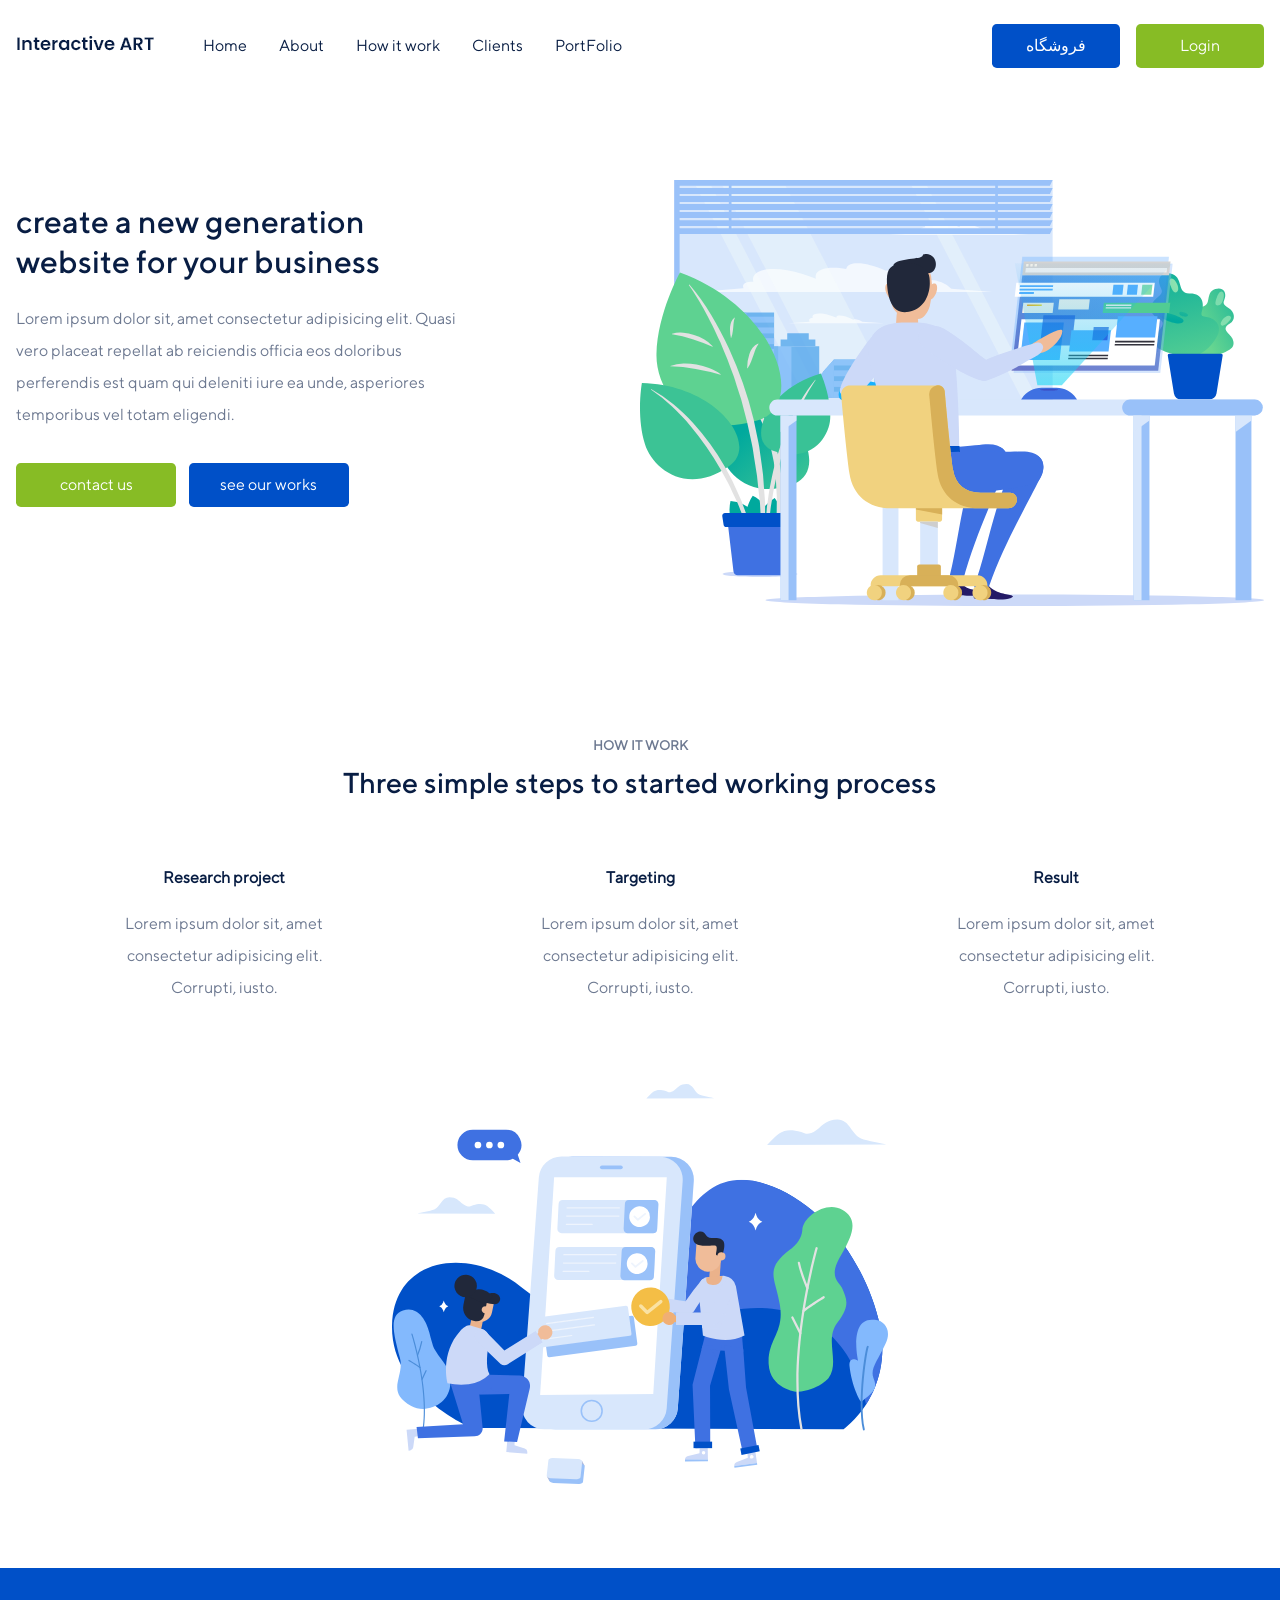
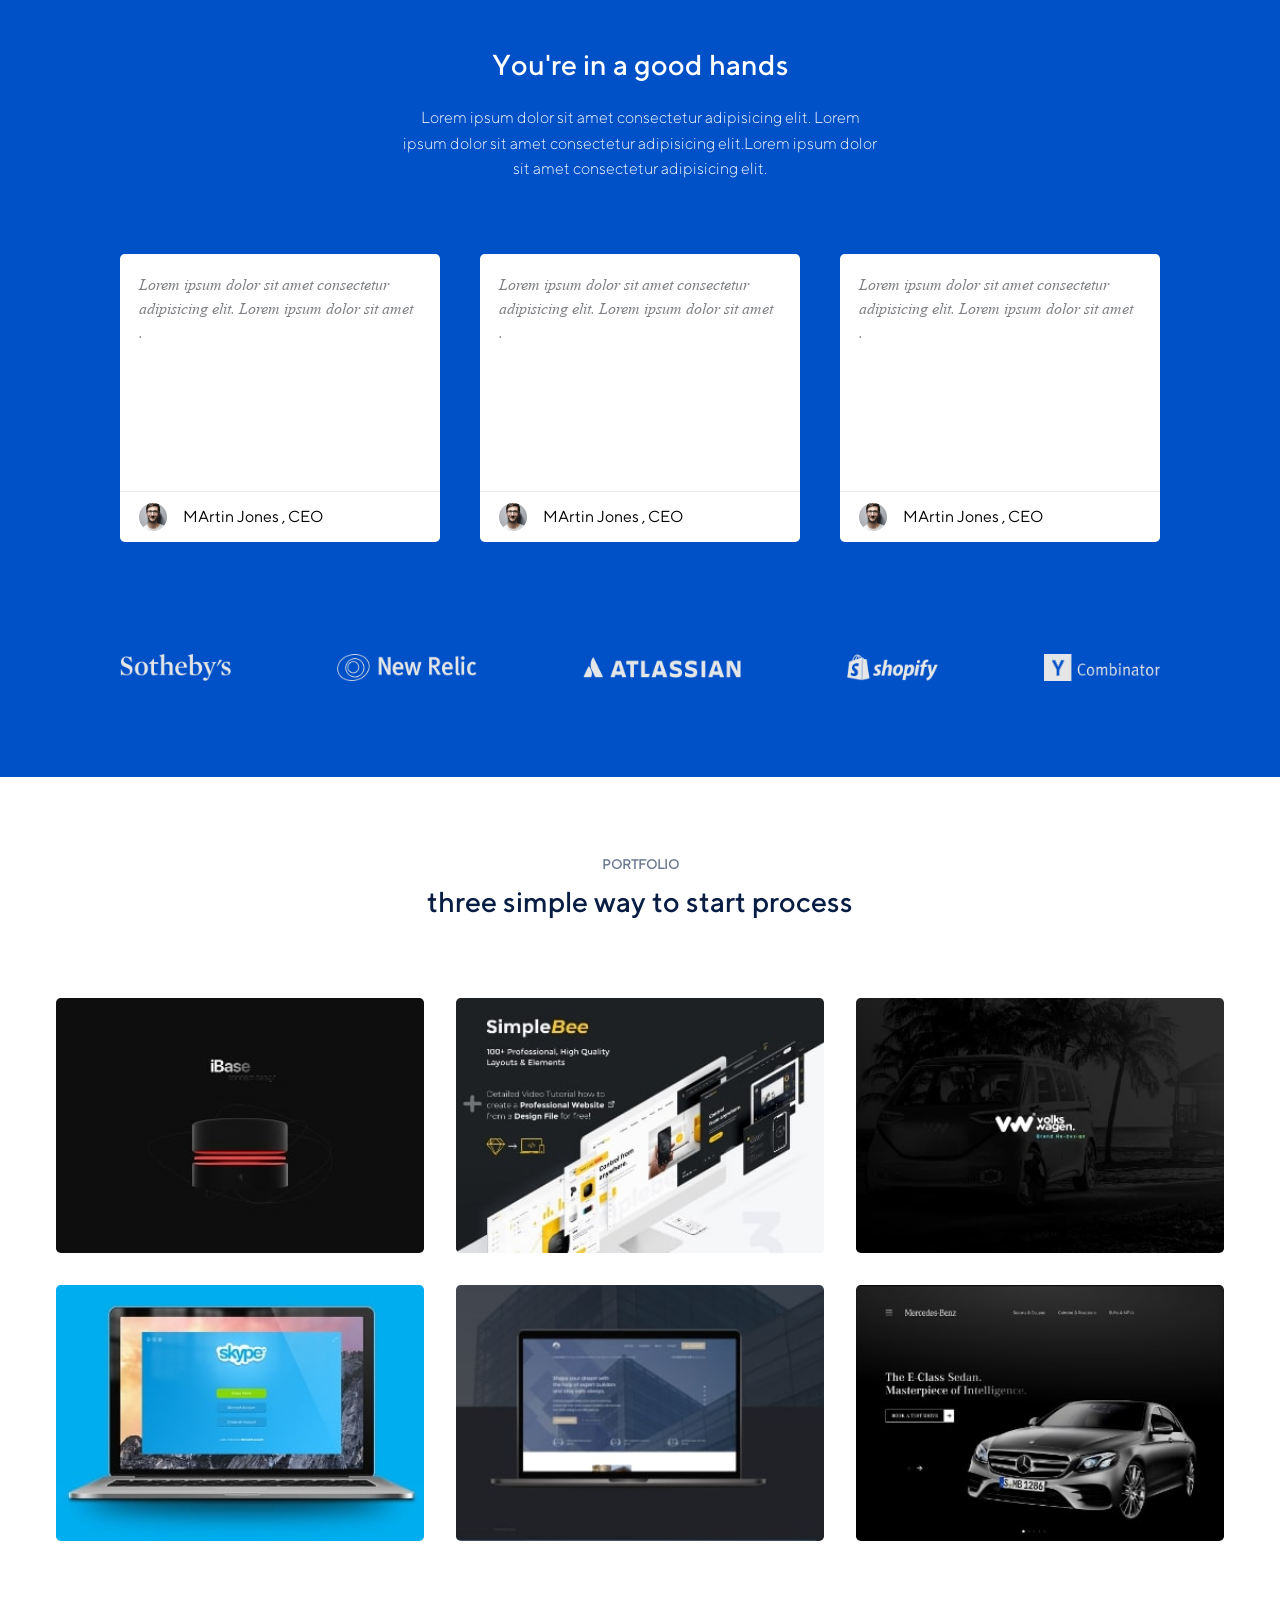
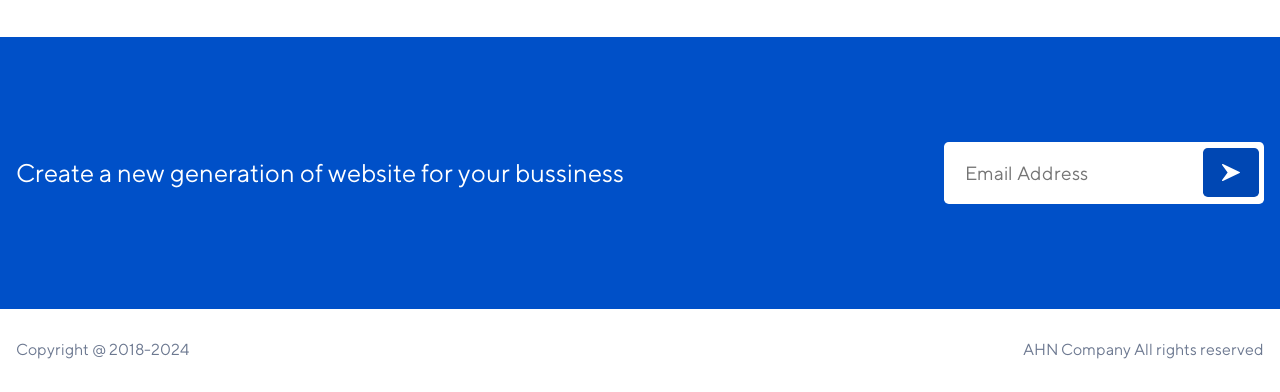
<file: site hosting/project/main page/index.html>
<!DOCTYPE html>
<html lang="en">
  <head>
    <meta charset="UTF-8" />
    <meta http-equiv="X-UA-Compatible" content="IE=edge" />
    <meta name="viewport" content="width=device-width, initial-scale=1.0" />
    <title>Project</title>
    <link
      rel="stylesheet"
      href="https://cdnjs.cloudflare.com/ajax/libs/font-awesome/5.15.3/css/all.min.css"
    />
    <link rel="stylesheet" href="./styles/app.css" />
  </head>
  <body>
    <header class="header">
      <div class="container">
        <section class="header_top">
          <nav class="nav">
            <div class="nav_logo">
              <img
                src="images/Interactive-ART.png"
                alt="logo"
                class="nav_logo__img"
              />
            </div>
            <ul class="menu">
              <li class="menu__item">
                <a class="menu__link" href="#">Home</a>
              </li>
              <li class="menu__item">
                <a class="menu__link" href="#">About</a>
              </li>
              <li class="menu__item">
                <a class="menu__link" href="#">How it work</a>
              </li>
              <li class="menu__item">
                <a class="menu__link" href="#">Clients</a>
              </li>
              <li class="menu__item">
                <a class="menu__link" href="#">PortFolio</a>
              </li>
            </ul>
          </nav>
          <div class="buttons">
            <a href="#" class="header__link">فروشگاه</a>
            <a
              href="../project/styles/loginPage/project.html"
              class="header__link"
              >Login</a
            >
          </div>

          <span class="header_icon"><i class="fa fa-bars"></i></span>
        </section>
        <section class="header_bottom">
          <div class="header_content">
            <div class="header_content__right">
              <div class="header_content__wrapper">
                <h1 class="header_content__title">
                  create a new generation website for your business
                </h1>
                <p class="header_content__text">
                  Lorem ipsum dolor sit, amet consectetur adipisicing elit.
                  Quasi vero placeat repellat ab reiciendis officia eos
                  doloribus perferendis est quam qui deleniti iure ea unde,
                  asperiores temporibus vel totam eligendi.
                </p>
                <div class="header_content__links">
                  <a href="#" class="header_content__link">contact us</a>
                  <a href="#" class="header_content__link">see our works</a>
                </div>
              </div>
            </div>
            <div class="header_content__left">
              <img
                src="./images/header-img.svg"
                alt="header"
                class="header_content__img"
              />
            </div>
          </div>
        </section>
      </div>
    </header>

    <main class="main">
      <section class="work">
        <div class="container">
          <h5 class="work_text">How It Work</h5>
          <h2 class="work_title">
            Three simple steps to started working process
          </h2>
          <div class="works_content">
            <div class="works_content_item">
              <h4 class="works_content__title">Research project</h4>
              <p class="works_content__text">
                Lorem ipsum dolor sit, amet consectetur adipisicing elit.
                Corrupti, iusto.
              </p>
            </div>
            <div class="works_content_item">
              <h4 class="works_content__title">Targeting</h4>
              <p class="works_content__text">
                Lorem ipsum dolor sit, amet consectetur adipisicing elit.
                Corrupti, iusto.
              </p>
            </div>
            <div class="works_content_item">
              <h4 class="works_content__title">Result</h4>
              <p class="works_content__text">
                Lorem ipsum dolor sit, amet consectetur adipisicing elit.
                Corrupti, iusto.
              </p>
            </div>
          </div>
          <div class="works_img_container">
            <img src="./images/main-img.svg" alt="works" class="Works_img" />
          </div>
        </div>
      </section>

      <section class="person_comments">
        <div class="container">
          <h2 class="person_comments_title">You're in a good hands</h2>
          <p class="person_comments_text">
            Lorem ipsum dolor sit amet consectetur adipisicing elit. Lorem ipsum
            dolor sit amet consectetur adipisicing elit.Lorem ipsum dolor sit
            amet consectetur adipisicing elit.
          </p>
          <div class="comments_container">
            <div class="comments">
              <div class="comment">
                <div class="comment_content">
                  <p class="comment_body">
                    Lorem ipsum dolor sit amet consectetur adipisicing elit.
                    Lorem ipsum dolor sit amet .
                  </p>
                </div>
                <div class="comment_infos">
                  <img
                    src="./images/person-1.png"
                    alt="person1"
                    class="comment_person_info_img"
                  />
                  <p class="comment_person_info">MArtin Jones , CEO</p>
                </div>
              </div>
              <div class="comment">
                <div class="comment_content">
                  <p class="comment_body">
                    Lorem ipsum dolor sit amet consectetur adipisicing elit.
                    Lorem ipsum dolor sit amet .
                  </p>
                </div>
                <div class="comment_infos">
                  <img
                    src="./images/person-1.png"
                    alt="person1"
                    class="comment_person_info_img"
                  />
                  <p class="comment_person_info">MArtin Jones , CEO</p>
                </div>
              </div>
              <div class="comment">
                <div class="comment_content">
                  <p class="comment_body">
                    Lorem ipsum dolor sit amet consectetur adipisicing elit.
                    Lorem ipsum dolor sit amet .
                  </p>
                </div>
                <div class="comment_infos">
                  <img
                    src="./images/person-1.png"
                    alt="person1"
                    class="comment_person_info_img"
                  />
                  <p class="comment_person_info">MArtin Jones , CEO</p>
                </div>
              </div>
            </div>
            <div class="companies">
              <img src="./images/logo-1.svg" alt="logo" class="companies_img" />
              <img src="./images/logo-2.svg" alt="logo" class="companies_img" />
              <img src="./images/logo-3.svg" alt="logo" class="companies_img" />
              <img src="./images/logo-4.svg" alt="logo" class="companies_img" />
              <img src="./images/logo-5.svg" alt="logo" class="companies_img" />
            </div>
          </div>
        </div>
      </section>

      <section class="portfolio">
        <div class="container">
          <h5 class="portfolio_text">portfolio</h5>
          <h2 class="portfolio_tilte">three simple way to start process</h2>
          <div class="portfolio_images_container">
            <div class="portfolio_img_container">
              <img
                src="./images/portfolio-2.jpg"
                alt="portfolio"
                class="portfolio_img"
              />
            </div>
            <div class="portfolio_img_container">
              <img
                src="./images/portfolio-3.jpg"
                alt="portfolio"
                class="portfolio_img"
              />
            </div>
            <div class="portfolio_img_container">
              <img
                src="./images/portfolio-4.jpg"
                alt="portfolio"
                class="portfolio_img"
              />
            </div>
            <div class="portfolio_img_container">
              <img
                src="./images/portfolio-5.jpg"
                alt="portfolio"
                class="portfolio_img"
              />
            </div>
            <div class="portfolio_img_container">
              <img
                src="./images/portfolio-6.jpg"
                alt="portfolio"
                class="portfolio_img"
              />
            </div>
            <div class="portfolio_img_container">
              <img
                src="./images/portfolio-1.jpg"
                alt="portfolio"
                class="portfolio_img"
              />
            </div>
          </div>
        </div>
      </section>
    </main>

    <footer>
      <section class="newsletter_box">
        <div class="container">
          <div class="newsletter__wrapper">
            <h3 class="newsletter__title">
              Create a new generation of website for your bussiness
            </h3>
            <div class="newsletter__email_box">
              <input
                type="text"
                class="newsletter__email_input"
                placeholder="Email Address"
              />
              <button class="newsletter__email_btn">
                <img src="images/right-arrow.svg" />
              </button>
            </div>
          </div>
        </div>
      </section>
      <section class="copy_right">
        <div class="container">
          <div class="copy_right_wrapper">
            <p class="copy_right_text">Copyright @ 2018-2024</p>
            <p class="copy_right_text">AHN Company All rights reserved</p>
          </div>
        </div>
      </section>
    </footer>
    <script src="scripts/app.js"></script>
  </body>
</html>
</file>
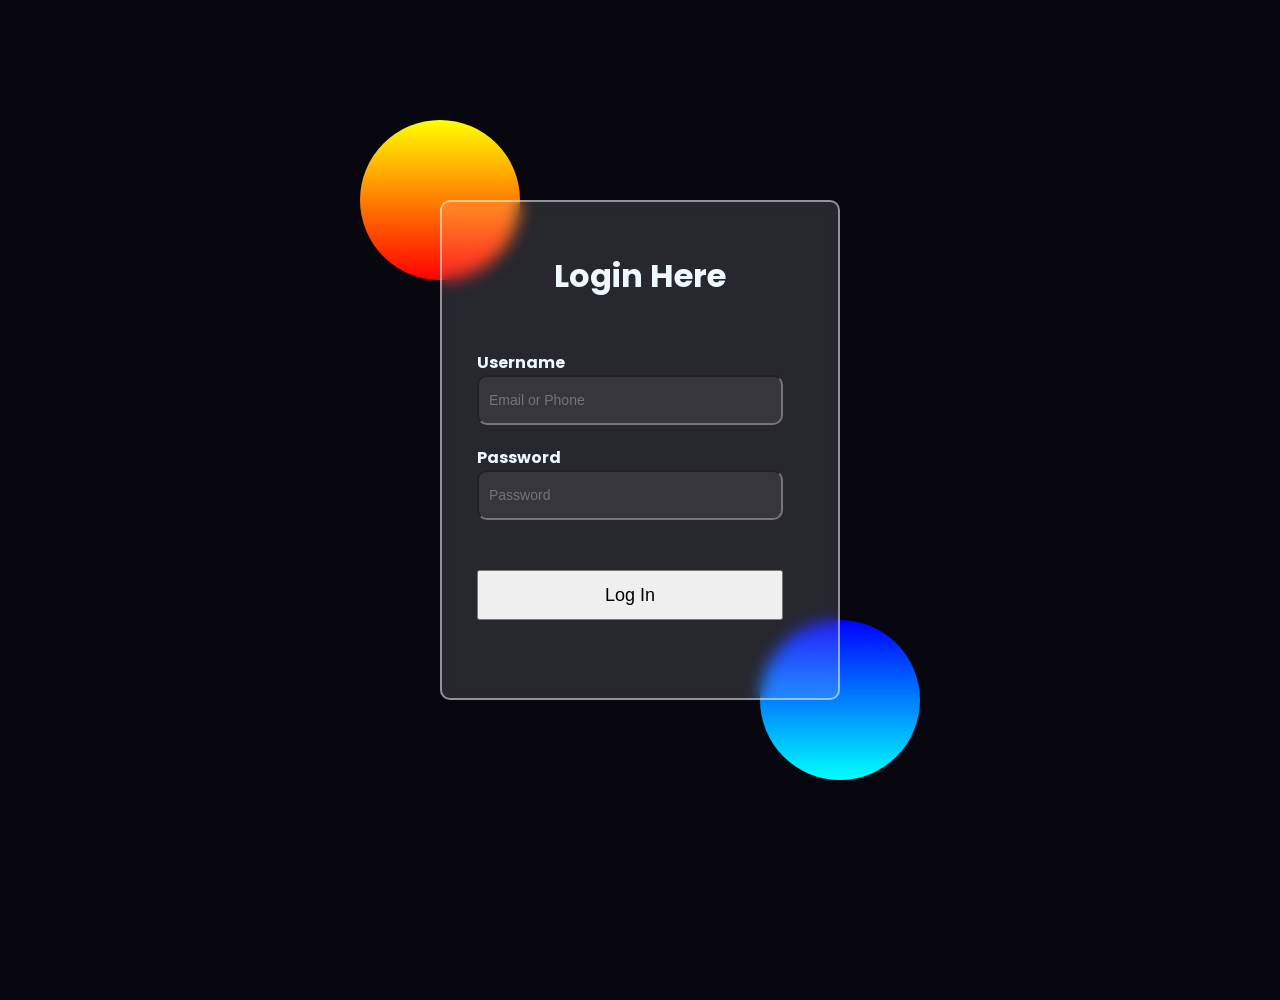
<file: site hosting/project/loginPage/project.html>
<!DOCTYPE html>
<html lang="en">
  <head>
    <meta charset="UTF-8" />
    <meta http-equiv="X-UA-Compatible" content="IE=edge" />
    <meta name="viewport" content="width=device-width, initial-scale=1.0" />
    <link rel="preconnect" href="https://fonts.googleapis.com" />
    <link rel="preconnect" href="https://fonts.gstatic.com" crossorigin />
    <link
      href="https://fonts.googleapis.com/css2?family=Poppins:ital,wght@0,100;0,200;0,300;0,400;0,500;0,600;0,700;0,800;0,900;1,100;1,200;1,300;1,400;1,500;1,600;1,700;1,800;1,900&display=swap"
      rel="stylesheet"
    />
    <link rel="stylesheet" href="./styles/project.css" />
    <title>Document</title>
  </head>
  <body>
    <div class="container">
      <form class="form1"></form>
      <form class="form" action="">
        <h1 class="login">Login Here</h1>
        <div class="login-width">
          <h4>Username</h4>
          <input type="text" required placeholder="Email or Phone" />

          <h4>Password</h4>
          <input type="password" required placeholder="Password" />

          <button class="but1">Log In</button>
        </div>
      </form>
    </div>
  </body>
</html>
</file>
<file: site hosting/project/main page/styles/app.css>
/* App Fonts */

@font-face {
  font-family: "TTNorms";
  src: url("../fonts/TTNorms-Regular.otf") format("openType");
}
@font-face {
  font-family: "TTNorms Medium";
  src: url("../fonts/TTNorms-Medium.otf") format("openType");
}
@font-face {
  font-family: "TTNorms Light";
  src: url("../fonts/TTNorms-Light.otf") format("openType");
}

@font-face {
  font-family: "Times Roman Italic";
  src: url("../fonts/Times-new-roman-italic.ttf") format("truetype");
}

/* Normalize Css */

html {
  line-height: 1.15;
  -webkit-text-size-adjust: 100%;
}

body {
  margin: 0;
}

main {
  display: block;
}

h1 {
  font-size: 2em;
  margin: 0.67em 0;
}

hr {
  box-sizing: content-box;
  height: 0;
  overflow: visible;
}

pre {
  font-family: monospace, monospace;
  font-size: 1em;
}

a {
  background-color: transparent;
}

abbr[title] {
  border-bottom: none;
  text-decoration: underline;
  text-decoration: underline dotted;
}

b,
strong {
  font-weight: bolder;
}

code,
kbd,
samp {
  font-family: monospace, monospace;
  font-size: 1em;
}

small {
  font-size: 80%;
}

sub,
sup {
  font-size: 75%;
  line-height: 0;
  position: relative;
  vertical-align: baseline;
}

sub {
  bottom: -0.25em;
}

sup {
  top: -0.5em;
}

img {
  border-style: none;
}

button,
input,
optgroup,
select,
textarea {
  font-family: inherit;
  font-size: 100%;
  line-height: 1.15;
  margin: 0;
}

button,
input {
  overflow: visible;
}

button,
select {
  text-transform: none;
}

button,
[type="button"],
[type="reset"],
[type="submit"] {
  -webkit-appearance: button;
}

button::-moz-focus-inner,
[type="button"]::-moz-focus-inner,
[type="reset"]::-moz-focus-inner,
[type="submit"]::-moz-focus-inner {
  border-style: none;
  padding: 0;
}

button:-moz-focusring,
[type="button"]:-moz-focusring,
[type="reset"]:-moz-focusring,
[type="submit"]:-moz-focusring {
  outline: 1px dotted ButtonText;
}

fieldset {
  padding: 0.35em 0.75em 0.625em;
}

legend {
  box-sizing: border-box;
  color: inherit;
  display: table;
  max-width: 100%;
  padding: 0; /* 3 */
  white-space: normal;
}

progress {
  vertical-align: baseline;
}

textarea {
  overflow: auto;
}

[type="checkbox"],
[type="radio"] {
  box-sizing: border-box;
  padding: 0;
}

[type="number"]::-webkit-inner-spin-button,
[type="number"]::-webkit-outer-spin-button {
  height: auto;
}

[type="search"] {
  -webkit-appearance: textfield;
  outline-offset: -2px;
}

[type="search"]::-webkit-search-decoration {
  -webkit-appearance: none;
}

::-webkit-file-upload-button {
  -webkit-appearance: button;
  font: inherit;
}

details {
  display: block;
}

summary {
  display: list-item;
}

template {
  display: none;
}

[hidden] {
  display: none;
}

/* Start Project */

html {
  box-sizing: border-box;
}

*,
*:before,
*:after {
  box-sizing: inherit;
}

body {
  font-family: "TTNorms";
}

.container {
  max-width: 80rem;
  margin-right: auto;
  margin-left: auto;
  padding-right: 1rem;
  padding-left: 1rem;
}
/*header*/

.header {
}
.header_top {
  display: flex;
  justify-content: space-between;
  align-items: center;
  padding: 1.5rem 0;
}
.nav {
  display: flex;
  align-items: center;
}
.nav_logo {
  margin-right: 2rem;
}
.nav_logo__img {
}
.menu {
  margin: 0;
  padding-left: 0;
  list-style-type: none;
  display: flex;
}
.menu__item {
  padding: 0 1rem;
}
.menu__link {
  text-decoration: none;
  color: #081d43;
}
.buttons {
  display: flex;
}
.header__link {
  text-decoration: none;
  min-width: 8rem;
  padding: 0.8rem 1.5rem;
  background-color: #0050c8;
  border-radius: 0.3rem;
  color: #fff;
  margin-left: 1rem;
  display: block;
  text-align: center;
}
.header__link:nth-child(2) {
  background-color: #87bc25;
}
.header_icon {
  display: none;
  font-size: 1.6rem;
  cursor: pointer;
}
/* styling header bottom */
.header_bottom {
  margin-top: 5.5rem;
}
.header_content {
  display: flex;
}
.header_content__wrapper {
  max-width: 28rem;
}
.header_content__right {
  flex-basis: 50%;
}
.header_content__left {
  flex-basis: 50%;
}
.header_content__title {
  font-family: "TTNorms medium";
  color: #081d43;
  font-weight: normal;
  line-height: 2.5rem;
}
.header_content__text {
  color: #6c7890;
  line-height: 2rem;
  text-justify: auto;
}
.header_content__links {
  display: flex;
  margin-top: 2rem;
}
.header_content__link {
  text-decoration: none;
  padding: 0.8rem 1.5rem;
  background-color: #0050c8;
  border-radius: 0.3rem;
  color: #fff;
  display: block;
  width: 10rem;

  margin-right: 0.8rem;
  text-align: center;
}
.header_content__link:nth-child(1) {
  background-color: #87bc25;
}
.header_content__img {
  width: 100%;
}
/*start coding top main*/

.main {
  padding-top: 3rem;
}
.work {
  text-align: center;
  padding: 5rem 0;
}
.work_text {
  color: #6c7890;
  margin-bottom: 0;
  margin-top: 0;
  text-transform: uppercase;
}
.work_title {
  margin-top: 0.8rem;
  color: #081d43;
  font-family: "TTNorms Medium";
  font-weight: normal;
  font-size: 1.8rem;
}
.works_content {
  display: flex;
  justify-content: space-around;
  margin-top: 3rem;
  margin-bottom: 3rem;
  flex-wrap: wrap;
}
.works_content_item {
  /* box-shadow: 1px 1px 1px #6c7890; */
  flex-basis: 16rem;
  flex-shrink: 0;
  margin-bottom: 1rem;
}
.works_content__title {
  color: #081d43;
}
.works_content__text {
  max-width: 16rem;
  color: #6c7890;
  line-height: 2rem;
}
.works_img_container {
  max-width: 31rem;
  margin: 0 auto;
}
.Works_img {
  width: 100%;
}

/*styling comment section*/
.person_comments {
  background-color: #0050c8;
  color: #fff;
  text-align: center;
  padding: 5rem 0;
}
.person_comments_title {
  font-family: "TTNorms Medium";
  font-weight: normal;
  margin-top: 0;
  font-size: 1.8rem;
}
.person_comments_text {
  font-family: "TTNorms Light";
  max-width: 30rem;
  margin: 0 auto;
  line-height: 1.6rem;
}
.comments_container {
  margin: 3.5rem auto 0 auto;
  /*max-width: 70rem; فاصله بین باکس ها زیاده باید کمترش کنیم */
  max-width: 67rem;
}
.comments {
  display: flex;
  justify-content: space-between;
}
.comment {
  background-color: #fff;
  margin: 1rem;
  border-radius: 0.3rem;
  display: flex;
  flex-direction: column;
  justify-content: space-between;
  /*height: 17rem; --> با تغییر ارتفاع اینفو میزنه بیرون . باید مینیموم ارتفاع بدیم که هیچ وقت از این کمتر نشه*/
  min-height: 18rem;
  flex-basis: 20rem; /*برای عرض دادن به کامنت باکس */
}

.comment_content {
  padding: 1.2rem;
  text-align: left;
}
.comment_body {
  font-family: "Times Roman Italic";
  color: #7e8085;
  line-height: 1.5rem;
  margin: 0;
}
.comment_infos {
  display: flex;
  border-top: 1px solid #e8ebef;
  padding: 0.7rem 1.2rem;
  align-items: center;
}
.comment_person_info_img {
  margin-right: 1rem;
}
.comment_person_info {
  margin: 0;
  color: #000;
}

.companies {
  display: flex;
  align-items: center;
  justify-content: space-between;
  flex-wrap: wrap;
  margin-top: 5rem;
}
.companies_img {
  display: block;
  margin: 1rem;
}

/*portfolio */

.portfolio {
  text-align: center;
  padding: 5rem 0;
}
.portfolio_text {
  color: #6c7890;
  margin-bottom: 0;
  text-transform: uppercase;
  margin-top: 0;
}
.portfolio_tilte {
  color: #081d43;
  font-family: "TTNorms Medium";
  font-weight: normal;
  font-size: 1.8rem;
  margin-bottom: 4rem;
  margin-top: 0.8rem;
}
.portfolio_images_container {
  display: flex;
  flex-wrap: wrap;
  justify-content: center;
}

.portfolio_img_container {
  flex-basis: 23rem;
  margin: 1rem;
  border-radius: 0.3rem;
  overflow: hidden;
}
.portfolio_img {
  width: 100%;
  height: 100%;
  object-fit: cover;
}

/*newsletter footer*/

.newsletter_box {
  background-color: #0050c8;
  color: #fff;
  padding: 6rem 0;
}
.newsletter__wrapper {
  display: flex;
  justify-content: space-between;
  align-items: center;
}
.newsletter__title {
  font-family: "TTNorms";
  font-weight: normal;
  font-size: 1.6rem;
}
.newsletter__email_box {
  background-color: #fff;
  display: flex;
  flex-basis: 20rem;
  justify-content: space-between;
  align-items: center;
  width: 20rem;
  padding: 0.4rem 0.3rem 0.4rem 1.2rem;
  border-radius: 0.3rem;
}
.newsletter__email_input {
  border: none;
  outline: none;
  font-size: 1.2rem;
  width: 100%;
}
.newsletter__email_btn {
  border: none;
  outline: none;
  border-radius: 0.3rem;
  width: 3.5rem;
  background-color: #0047b3;
  display: flex;
  justify-content: center;
  padding: 1rem 1.5rem;
}

/*copy right*/
.copy_right {
  color: #6c7890;
  padding: 1rem 0;
}
.copy_right_wrapper {
  display: flex;
  justify-content: space-between;
  align-items: center;
  flex-wrap: wrap;
}

.copy_right_text {
}
.copy_right_text {
}

/* Project Responsive */

@media only screen and (max-width: 1200px) {
  .container {
    max-width: 960px;
  }
  .portfolio_img_container {
    flex-basis: 27rem;
  }
  .newsletter__title {
    font-size: 1.4rem;
  }
}
@media only screen and (max-width: 992px) {
  .container {
    max-width: 720px;
  }
  .header__link {
    display: none;
  }
  .header_content {
    flex-direction: column-reverse;
  }
  .header_bottom {
    margin-top: 3rem;
  }
  .header_content__wrapper {
    max-width: 100%;
  }
  .header_content__right {
    margin-top: 2rem;
  }
  .header_content__links {
    flex-wrap: wrap;
    align-items: flex-start;
  }
  .header_content__link {
    margin-bottom: 1rem;
  }
  .comments {
    flex-wrap: wrap;
  }
  .comment {
    flex-basis: 19rem;
  }
  .companies {
    justify-content: center;
  }
  .portfolio_img_container {
    flex-basis: 19rem;
  }
  .newsletter__title {
    font-size: 1.1rem;
  }
}

@media only screen and (max-width: 768px) {
  .container {
    max-width: 540px;
  }
  .menu {
    position: fixed;
    flex-direction: column;
    top: 0;
    bottom: 0;
    left: -256px;
    width: 16rem;
    background-color: #0050c8;
    padding: 2rem 1rem;
    transition: 0.5s all;
  }
  .menu__item {
    margin: 1rem;
    font-size: 1.2rem;
  }
  .menu__link {
    color: #fff;
  }

  .header_icon {
    display: block;
  }

  .works_content_item {
    max-width: 14rem;
  }
  .comment {
    flex-basis: 100%;
  }
  .portfolio_img_container {
    flex-basis: 100%;
  }
  .newsletter__wrapper {
    flex-direction: column;
    height: 12rem;
  }
  .newsletter__email_box {
    flex-basis: auto;
    width: 100%;
  }
  .newsletter__title {
    max-width: 100%;
  }
}

@media only screen and (max-width: 576px) {
  .container {
    max-width: 100%;
  }
  .works_content_item {
    max-width: 100%;
  }
  .works_content__text {
    max-width: 100%;
  }
  .companies {
    margin-top: 2.5rem;
  }
  .header_content__links {
    justify-content: center;
  }
  .newsletter__email_btn {
    padding: 1rem 1.2rem;
  }
}
</file>
<file: site hosting/project/loginPage/styles/project.css>
html{
    box-sizing: border-box;
}

*,
*::after,
*::before{
    box-sizing: inherit;
    margin: 0;
    padding: 0;
}
body{
    font-family: poppins;
}
.container{
    width: 100%;
    height: 1000px;
    background-color: #080710;
    color: aliceblue;
}

.form1{
 
    width: 400px;
    height: 500px;
    background-color: rgba(255,255,255,0);
    border-radius: 10px;
    position: fixed;
    top: 50%;
    left: 50%;
    transform: translate(-50%, -50%);
    z-index: 0;

}
.form1::after,
.form1::before
{
    content: "";
    width: 160px;
    height: 160px;
    border-radius: 360px;
    position: absolute;
}

.form1::after{
 
    top:-80px;
    left:-80px;
    background-image: linear-gradient(yellow,red);

}

.form1::before{
    
    bottom: -80px;
    right:-80px;
    background-image: linear-gradient(blue,aqua);

}

.form{
    width: 400px;
    height: 500px;
    padding: 50px 35px 35px;
    border-radius: 10px;
    background-color: rgba(255,255,255,0.13);
    position: fixed;
    top: 50%;
    left: 50%;
    transform: translate(-50%, -50%);
    border: 2px solid rgba(255,255,255,0.5);
    backdrop-filter: blur(8px);
    
    z-index: 1;
}
.login{
    font-size: 32px;
    padding-bottom: 50px;
    text-align: center;
    
}
.login-width{
    width: calc(100% - 20px);
}

h4{
    font-size: 16px;
}
input{
    font-size: 14px;
    font-weight: 300;
    width: 100%;
    height: 50px;
    background-color: rgba(255,255,255,0.07);
    border-radius: 10px;
    color: azure;
    margin-bottom: 20px;
    padding: 0 10px 0;
}
.but1{
    display: block;
    width: 100%;
    font-size: 18px;
    padding: 1px 15px 1px;
    margin-top: 30px;
    height: 50px;
}
</file>
